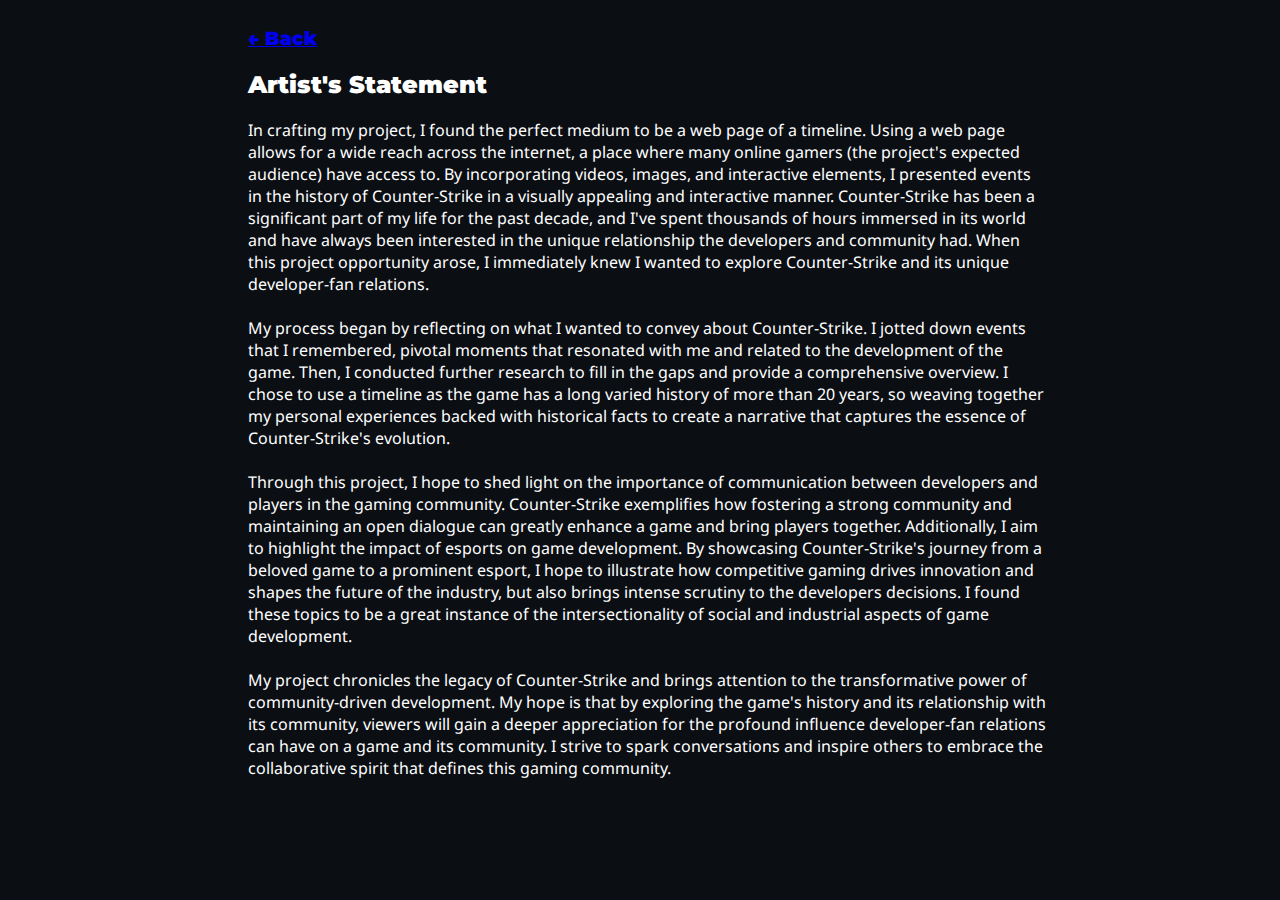
<file: statement.html>
<!DOCTYPE html>
<html lang="en">

<head>
    <meta charset="UTF-8">
    <meta name="viewport" content="width=device-width, initial-scale=1.0">
    <title>CS:GO Esports Timeline</title>
    <link rel="stylesheet" href="styles.css">
    <link rel="preconnect" href="https://fonts.googleapis.com">
    <link rel="preconnect" href="https://fonts.gstatic.com" crossorigin>
    <link
        href="https://fonts.googleapis.com/css2?family=Montserrat:ital,wght@0,100..900;1,100..900&family=Noto+Sans:ital,wght@0,100..900;1,100..900&display=swap"
        rel="stylesheet">
</head>

<body>

    <div class="statement" style="width: 800px; color:#fff;">
        <a href="index.html">
            <h3>← Back</h3>
        </a>
        <h2>Artist's Statement</h2>
        <p>
            In crafting my project, I found the perfect medium to be a web page of a timeline. Using a web page allows
            for a wide reach across the internet, a place where many online gamers (the project's expected audience)
            have access to. By incorporating videos, images, and interactive elements, I presented events in the history
            of Counter-Strike in a visually appealing and interactive manner. Counter-Strike has been a significant part
            of my life for the past decade, and I've spent thousands of hours immersed in its world and have always been
            interested in the unique relationship the developers and community had. When this project opportunity arose,
            I immediately knew I wanted to explore Counter-Strike and its unique developer-fan relations.
            <br><br>
            My process began by reflecting on what I wanted to convey about Counter-Strike. I jotted down events that I
            remembered, pivotal moments that resonated with me and related to the development of the game. Then, I
            conducted further research to fill in the gaps and provide a comprehensive overview. I chose to use a
            timeline as the game has a long varied history of more than 20 years, so weaving together my personal
            experiences backed with historical facts to create a narrative that captures the essence of Counter-Strike's
            evolution.
            <br><br>
            Through this project, I hope to shed light on the importance of communication between developers and players
            in the gaming community. Counter-Strike exemplifies how fostering a strong community and maintaining an open
            dialogue can greatly enhance a game and bring players together. Additionally, I aim to highlight the impact
            of esports on game development. By showcasing Counter-Strike's journey from a beloved game to a prominent
            esport, I hope to illustrate how competitive gaming drives innovation and shapes the future of the industry,
            but also brings intense scrutiny to the developers decisions. I found these topics to be a great instance of
            the intersectionality of social and industrial aspects of game development.
            <br><br>
            My project chronicles the legacy of Counter-Strike and brings attention to the transformative power of
            community-driven development. My hope is that by exploring the game's history and its relationship with its
            community, viewers will gain a deeper appreciation for the profound influence developer-fan relations can
            have on a game and its community. I strive to spark conversations and inspire others to embrace the
            collaborative spirit that defines this gaming community.
        </p>
    </div>
</body>
</file>
<file: styles.css>
body {
  width: 100%;
  height: 100%;
  display: flex;
  justify-content: center; /*centers items on the line (the x-axis by default)*/
  align-items: center; /*centers items on the cross-axis (y by default)*/
}

body {
  font-family: Arial, sans-serif;
  background-color: #0b0e13; /*#212a39;*/
}

.timeline {
  position: relative;
  max-width: 800px;
  margin: 50px auto;
  padding: 0 20px;
}

.event {
  display: flex; /* Use flexbox to align items */
  align-items: flex-start; /* Align items at the top */
  margin-bottom: 20px; /* Adjust margin between events */
  margin-top: 20px;
  width: 800px;
}

.date-dot {
  margin-right: 20px; /* Adjust spacing between date-dot and content */
  display: flex; /* Use flexbox for date-dot */
  flex-direction: column; /* Stack date and dot vertically */
}

.date {
  background-color: #242424;
  color: #ce8404;
  padding: 5px 10px;
  border-radius: 3px;
  font-family: "Montserrat", sans-serif;
  font-size: 16pt;
  font-weight: 900;
  text-align: center;
  width: 180px;
}

.content {
  background-color: #161616;
  padding-left: 20px;
  padding-right: 20px;
  border-radius: 5px;
  box-sizing: border-box; /* Include padding and border in the width */
  color: #bababa;
}

.content-argument {
  padding: 20px;
  border-radius: 5px;
  box-sizing: border-box; /* Include padding and border in the width */
  color: #fff;
  margin-top: 10px;
  margin-bottom: 10px;
}

.image {
  width: 200px; /* Set a fixed width for the image container */
  margin-top: 20px;
}

.image img {
  width: 100%; /* Make the image fill its container */
  border-radius: 5px; /* Apply border radius to the image */
}

.content h2 {
  color: #fff;
}

.content h2,
.content-argument h2,
.statement h2,
h3 {
  font-family: "Montserrat", sans-serif;
  font-weight: 900;
}

.content p,
.content-argument p,
.statement p {
  font-family: "Noto Sans", sans-serif;
  margin-top: 10px; /* Adjust margin between paragraphs */
}

.content img {
  padding-top: 20px;
  width: 100%;
  padding-bottom: 20px;
}

hr {
  border-color: #242424;
}

.video {
  background-color: #161616;
  padding: 20px;
  border-radius: 5px;
  color: #bababa;
  align-items: center;
}

.heading p {
  font-family: "Noto Sans", sans-serif;
  color: #fff;
}

.heading h1 {
  font-family: "Montserrat", sans-serif;
  font-weight: 900;
  color: #fff;
}

.event-container {
  display: inline-flex;
}
</file>
